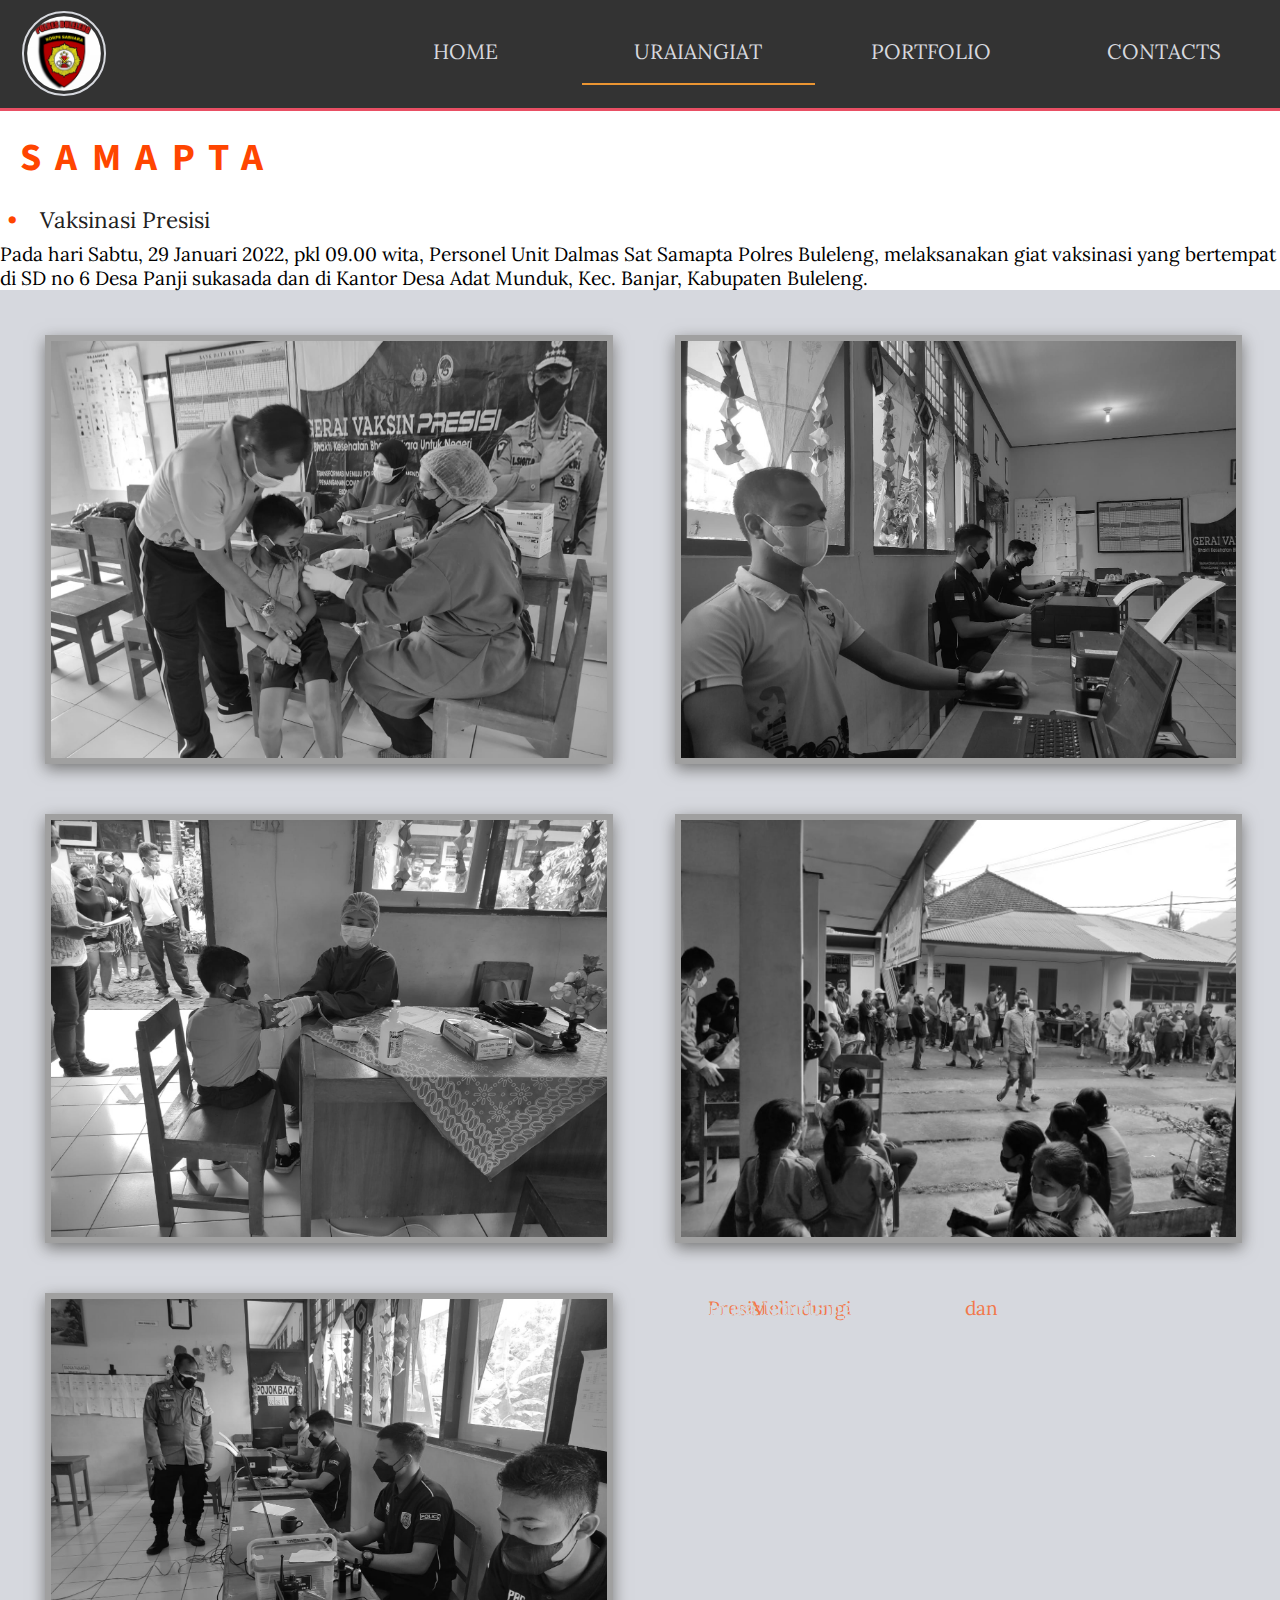
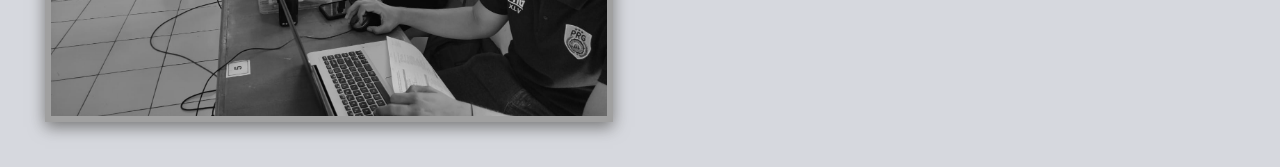
<file: services.html>
<!DOCTYPE html>
<html lang="en">
    <head>
        <meta charset="UTF-8">
        <meta name="viewport" content="width=device-width, initial-scale=1.0">
        <meta name="description" content="Satuan Samapta Polres Buleleng">
        <meta name="keywords" content="Satuan Samapta Polres Buleleng">
        <link rel="apple-touch-icon" href="assets/images/apple_touch_icon.png">
        <link rel="stylesheet" href="assets/css/style.css">
        <title>Satuan Samapta</title>
    </head>
    <body>
        <header>
            <!-- navigation -->
            <div class="header header-fixed">
                <div class="navbar container">
                    <!-- navbar logo -->
                    <div class="logo"><a href="index.html"><img id="menu-logo" src="assets/images/logo.jpg" alt="Animated crossed arms on the chest holding a wrench and a hammer" title="Company logo"/></a></a></div>
                    <!--- navbar sandwich menu-->
                    <input type="checkbox" id="navbar-toggle">
                    <label for="navbar-toggle"><i></i></label>
                    <!-- navbar links -->
                    <nav class="menu">
                        <ul>
                            <li><a href="index.html">Home</a></li>
                            <li><a href="service.html" class="active">UraianGiat</a></li>
                            <li><a href="portfolio.html">Portfolio</a></li>
                            <li><a href="contacts.html">Contacts</a></li>
                        </ul>
                    </nav>        
                </div>
            </div>
        </header>
        <!-- Services -->
        <main id="services">
            <div class="services-container-content">
                <div class="Lap har giat">
                    <h1>Samapta</h1>
                    <ul class="services-list">
                        <li>Vaksinasi Presisi</li>
                         <div                   
                    
                      <h3><font color="black">Pada  hari Sabtu, 29  Januari 2022, pkl 09.00 wita,  Personel Unit Dalmas Sat Samapta Polres Buleleng,  melaksanakan giat vaksinasi  yang bertempat di SD no 6 Desa Panji sukasada dan di Kantor Desa Adat  Munduk, Kec. Banjar, Kabupaten Buleleng.
                       </font>
                       </h3>
                    <div id="gallery">
                    <img src="assets/Photo/vak1.jpg.jpg" alt="vaks1">
                    <img src="assets/Photo/vak2.jpg" alt="vaks2">
                    <img src="assets/Photo/vak3.jpg" alt="vaks3">
                    <img src="assets/Photo/vak4.jpg" alt="vaks4">
                    <img src="assets/Photo/vak5.jpg" alt="vaks5>
                    </div>
                    </div>
                    </ul>                
                </div>
            </div>
        </main>    
        <!-- footer -->
        <footer class="footer-container">
            <!-- footer left -->
            <div class="footer-left">
                <div class="footer-company-about">
                    <h3><span>Tentang</span> Us</h3>
                    <p>Senantiasa <span class="accent-color">Melindungi </span> Mengayomi <span class="accent-color"> dan </span> Melayani Masyarakat.</p>
                    <p>Salam <span class="accent-color">Presisi</span> Polri.</span>
                </div>
                <div class="footer-icons">
                    <a href="https://www.facebook.com/satsabhara.polresbuleleng.9" target="_blank" rel="noopener" aria-label="Visit our Facebook page (opens in a new tab)"><i class="fab fa-facebook"></i></a>
                    <a href="https://youtube.com/channel/UCFS8zK6vRKDEJgggzTLN48Q" target="_blank" rel="noopener" aria-label="Visit our youtube channel (opens in a new tab)"><i class="fab fa-youtube"></i></a>
                    <a href="https://instagram.com/satsamaptabuleleng?utm_medium=copy_link" target="_blank" rel="noopener" aria-label="Visit our Instagram page (opens in a new tab)"><i class="fab fa-instagram"></i></a>
                </div>       
            </div>
            <!-- footer center -->
            <div class="footer-center">
                <div><i class="fa fa-map-marker"></i>
                <p>Jln Pramuka No 1- Singaraja</p>
                </div>
                
       </body>
</html>
</file>
<file: assets/css/style.css>
/*General set-up*/

@import url('https://fonts.googleapis.com/css2?family=Source+Sans+Pro&display=swap');
@import url('https://fonts.googleapis.com/css2?family=Lora&display=swap'); 
@import url('https://fonts.googleapis.com/css2?family=The+Nautigal:wght@700&display=swap');            /*font link import*/

*,
*::before,
*::after {
  box-sizing: border-box;                
  margin: 0;
  padding: 0;
  border: none;                           /*box model setting*/
}

body {
  min-height: 100vh;
  display: flex;
  flex-direction: column;                 /*flexbox items positioning*/
  font-family: Lora, sans-serif;
  color: #d6d8de;                       /*soft light gray for better contrast*/
  font-weight: 300;  
  margin: 0;   
  padding: 0; 
  font-size: 1.2rem;                      /*typography setting*/
}

main {
  flex-grow: 1;                            /*flexbox main items even layout*/
}

i {
  margin: 2rem;                             /*social links spacing*/      
}
                 
.accent-color {
  color: #f2784b;                        /*accent-color added to string text*/
}

h1, h2, h3 {
  font-family: Source Sans Pro, sans-serif;
  text-transform: uppercase;
  letter-spacing: 0.9rem;
  color: #d6d8de;
  margin: 1.25rem;                         /*headings typography*/
}

/*Navigation bar template was borrowed from https://codepen.io/biblos/pen/babJvO and later resdesigned according to project needs*/

.header-fixed {
  top: 0;
  z-index: 1;
  width: 100vw;                              /*parent container positioning against descendant containers*/
  background-color: #333333;                
}

.navbar {
  display: flex;
  justify-content: space-between;
  align-items: center;                      
  line-height: 2.3rem;                      /*flexbox layout for container holding menu links*/
  border-bottom: 0.2rem solid #e94f64;    /*accent color bottom line on navbar*/
}

.menu a {
  text-decoration: none;                     /*menu link styling*/
}

.menu a:hover{
  -webkit-transform: scale(1.1);
  -ms-transform: scale(1.1);
  transform: scale(1.1);
  color: #e94f64;                           /*menu link mouse over styling*/
}

.active {
  border-bottom: 2px solid #eb9532;      
  font-size: 125%;                            /*selected link style*/
}

#menu-logo {
  height: 5.3rem;
  width: 5.3rem;
  border-radius: 100%;                         /*logo round shaping*/
  border: 0.125rem solid #d6d8de;
  margin: 0.7rem 0 0 1.35rem;                  /*positioning symmetrically*/
  padding: 0.2rem;                             /*logo shape styling*/
}

#menu-logo:hover {
 -webkit-transform: scale(1.2);
  -ms-transform: scale(1.2);
  transform: scale(1.2); 
  border-color: #e94f64;                     /*mouse over zoom logo style */
}

.navbar .logo {
  flex: 3;                                     /*flexbox item logo positioning against text menu links*/
}

.navbar nav {
  flex: 8;                                     /*flexbox text menu items positioning against logo*/                                     
}

/*Sandwich and round shaped menu button*/

.navbar label {  
  margin: 1rem;                                     /*round button adjustment on right and top of mobile screen*/                       
  padding: 1.75rem 1.25rem;                         /*navbar padding*/
  position: relative;
  z-index: 3;                                       /*round menu button overstackssandwich menu in responsive format*/
}

.navbar label i {
  position: relative;
  height: 0.1rem;
  width: 1.125rem;                                  /*toggle and cross icons size*/                                          
}

.navbar label i:before,
.navbar label i:after {
  content: '';
  height: 100%;
  position: absolute;
  width: 100%;                                      /*round button and sandwich menu bars and cross design*/
}

.navbar label i,
.navbar label i:before,
.navbar label i:after {
  display: block;
  background: #d6d8de;                         /*round menu button and sandwich menu alignment*/
}

.navbar label i:before {
  top: 0.5rem;
}

.navbar label i:after {                             /*spacing between sandwich menu bars*/
  top: -0.5rem;
}

.navbar #navbar-toggle {                             /*sandwich menu offset against round button menu*/
  display: none;
}

.header #navbar-toggle:checked ~ .menu {
  visibility: visible;
  opacity: 0.99;                                      /*transition from sandwich menu to round button menu*/
}

.header #navbar-toggle:checked ~ label {
  background: #eb9532;
  border-radius: 50%;                                 /*round button shape and color*/
}


.header #navbar-toggle:checked ~ label i {
  background: transparent;                            /*three parallel bars to cross transition*/
}

.header #navbar-toggle:checked ~ label i:before {
  transform: rotate(-45deg);
}

.header #navbar-toggle:checked ~ label i:after {
  transform: rotate(45deg);
}

.header #navbar-toggle:checked ~ label:not(.steps) i:before,
.header #navbar-toggle:checked ~ label:not(.steps) i:after {
  top: 0;
}

/*Responsive navigation*/

/*Transition to sandwich menu for devices up to 820px*/

@media only screen and (max-width: 820px) {
  .navbar nav {
    visibility: hidden;                   /*menu pop up stay invisible until sandwich menu is clicked*/                       
    z-index: 2;                           /*pop up menu overstacks sandwich menu*/                  
    position: fixed;
    top: 0;
    left: 0;
    width: 100vw;
    height: 100vh;
    display: table;
    background: #d6d8de;                 /*color of small screen menu pop up*/
  }

  .navbar nav ul {
    display: table-cell;
    vertical-align: middle;                 /*pop up menu list display*/
  }

  .navbar nav li {
    display: block;
    text-align: center;
    padding: 1.5rem;                      /*pop up menu alignment and spacing between list items*/
    font-size: 2.5rem;
    text-transform: uppercase;
    font-weight: 500;                     /*pop up menu items typography*/
  }

  .navbar nav li:hover {                    
    background: #333333;                /*pop up menu mouse over styling*/               
  }

  .navbar nav li a {
    color: #333333;                      /*elimination of default blue color in link elements*/
  }
}

/*Classic menu display for all devices over 820px*/

@media only screen and (min-width: 820px) {
  .navbar nav ul {
    margin: 0;
    padding: 0;
    display: flex;
    justify-content: space-around;
    text-align: center;
    list-style: none;
  }

  .navbar nav li {
    flex: 1;
  }

  .navbar nav li a {
    display: block;
    padding: 0 0.5rem;
    font-size: 1.3rem;
    line-height: 3.8rem;                             /*block setting for hover over effect*/
    text-transform: uppercase;
    color: #d6d8de;
    text-decoration: none;                          /*list items typography and removal of default link color*/
  }

  .navbar nav li:hover {
    background: #656565;                          /*hover over color changing effect for menu items*/
  }

  .navbar label {
    display: none;                                  /*sandwich menu setting to invisible*/
  }
}

@media only screen and (max-width: 1024px) {
  .header-fixed {
    width: 100vw;                                       /*nav bar full length on wider screens*/
  }
}

/*Hero image*/

.hero-outer {
  display: flex;                                   /*flexbox model setting*/
  flex-direction: column;
  margin: 0;                                       /*flex container screen fit*/ 
  background-color: #d6d8de;                     /*outer division layout and siziing*/
}

#hero-image {
  flex-grow: 1;                                                     /*child flex container ratio*/
  height: 100vh;
  width: 100vw;                                                     /*child flex container size*/
  background: url('../images/hero-image.jpg') no-repeat center;     /*hero image rendering in center and without mosaic*/
}

/*Responsive hero image for small screen devices smaller than 768px*/

@media only screen and (max-width: 768px) {                 /*media query*/

  @keyframes zoominoutsinglefeatured {
    0% {
      transform: scale(0.4,0.4);
    }
    50% {
      transform: scale(1.1,1.1);
    }
    100% {
      transform: scale(1,1);                                /*zoom in - zoom out transition between smaller - bigger -normal*/
    }    
  }                                                        

  #hero-image {
    background-size: contain;                                 /*debugging of cut image on smaller screens*/                                                          
    animation: zoominoutsinglefeatured 15s;                   /*zoom in - zoom out animation  length*/            
  }

  .hero-outer {
    max-height: 60vh;
    width: 100vw;                                             /*flex container sizing for smaller screens*/
  }                                                         
}

/*Responsive hero image for devices over 768px*/

@media only screen and (min-width: 768px) {                   /*media query*/              

  @keyframes zoominoutsinglefeatured {
    0% {
      transform: scale(0.4,0.4);
    }
    50% {
      transform: scale(0.8,0.8);
    }
    100% {
      transform: scale(1,1);                                  /*zoom in - zoom out transition between smaller - bigger -normal*/
    }  
  }
  
  #hero-image {
    background-size: contain;                                 /*debugging of cut image on larger screens*/                                
    animation: zoominoutsinglefeatured 15s;                   /*zoom in - zoom out effect length*/            
  }

  .hero-outer {
    max-height: 85vh;
    width: 100vw;                                             /*flex container sizing for smaller screens*/
  }
}

/* Responsive footer template was borrowed at https://webdevtrick.com/html-css-footer/ and later redisigned according to project needs*/

footer {
  bottom: 0;                                        /*footer main container fixed positioning to bottom*/
 }

footer p {
  margin: 1.25rem;                                  /*spacing out text*/
}

.footer-container {
  background-color: #333333;
  width: 100vw;
  padding: 2rem 1.8rem;                             /*footer styling, sizing and alignment*/
 }
  
.footer-container .footer-left,
.footer-container .footer-center,
.footer-container .footer-right { 
  display: inline-block;
  vertical-align: top;                              /*footer child containers positioning and alignment*/
}
  
.footer-container .footer-left {
  width: 40%;                                       /*left child container ratio*/
}
  
.footer-container h3 span{ 
  color: #eb9532;                                  /*accent color in headings*/               
}
  
.footer-container .footer-center {
  width: 35%;                                       /*center child container ratio*/
}
  
.footer-container .footer-center i {
  color: #eb9532;
  font-size: 1.5rem;                                 /*fontawesome icons styling*/
}
  
.footer-container .footer-center p {
  display: inline-block;
  color: #d6d8de;                                 /*child center container paragraph layout and styling*/
}
  
.footer-container .footer-center p a {
  color: #d6d8de;
  text-decoration: none;                            /*email link styling*/
}

.footer-container .footer-center p a:hover {
  color: #e5c454;
  font-size: 1.2rem;                                /*email link mouse over styling*/
}
  
.footer-container .footer-right {
  width: 20%;                                       /*right child container ratio*/
}
  
.footer-container .footer-icons {
  margin-top: 1.6rem;                               /*social icons positioning*/
}
  
.footer-container .footer-icons a {
  font-size: 1.3rem;
  color: #e94f64;                                 /*social link icons typography*/                     
}

.footer-container .footer-icons a:hover {
  font-size: 1.5rem;
  color: #e5c454;                                 /*social link icons mouser over styling*/                     
}

.footer-copyright {
  color: #eb9532;
  font-size: xx-small;                              /*copyright typography*/
}

.footer-right h3 {
  font-family: 'The Nautigal', sans-serif;
  text-transform: none;
  font-size: 2.4rem;
  color: #e94f64;                                 /*company name unique styling*/
}
  
/*Responsive footer for devices with screens less than 880px*/

@media only screen and (max-width: 880px) {

  .footer-container .footer-left,
  .footer-container .footer-center,
  .footer-container .footer-right {
    display: block;                                 /*child containers display in blocks one on top another*/
    width: 100%;                                    
    margin-bottom: 2.5rem;
    text-align: center;                             /*child containers content alignement*/
  }                                               
}

/*Contact page*/

/*Contact page template was borrowed from https://www.codinglabweb.com/2021/04/contact-us-form-in-html-and-css-free.html 
The borrowed version was restyled according to project needs*/

.contact {
  background-color: #d6d8de;
  width: 100vw; 
}

.contact-container .contact-content {
  display: flex;                                    /*flexbox model setting*/            
  align-items: center;
  justify-content: space-between;                     
}

.contact-container .contact-content .left-side {
  width: 25%;
  height: 100%;
  display: flex;
  flex-direction: column;                           /*vertical display of content*/
  align-items: center;                              /*contact details alignment centrally*/
  justify-content: center;
  margin-bottom: 4rem;                              /*air to breath on the bottom*/
  position: relative;                              /*left child container sizing and alignment*/
}

.contact-content .left-side::before {
  content: '';                                       /*property to insert generated divider*/
  position: absolute;
  height: 90%;                                       /*divider height*/
  width: 0.13rem;
  right: -1rem;                                      /*divider alignment on horizontal axis*/                                
  top: 50%;
  transform: translateY(-50%);                       /*divider alignment centrally along vertical axis*/
  background: #f2784b;                             /*divider styling and layout*/
}

.contact-content .left-side .details { 
  margin: 2rem;                                       
  text-align: center;                                /*left child container contact details layout*/                        
}                                                   

.contact-content .left-side .details i {
  font-size: 1.9rem;
  color: #f2784b;
  margin-bottom: 0.6rem;                            /*fontawesome typography and alignment*/                 
}

.contact-content .left-side .details .topic {
  font-size: 1.3rem;
  padding: 1rem;
  letter-spacing: 0.3rem;
  font-weight: 600;   
  color: #eb9532;                                  /*left child container topic typography*/
}

.contact-content .left-side .details .text-one,
.contact-content .left-side .details .text-two  {
  font-size: 1.3rem;
  letter-spacing: 0.2rem;
  font-weight: 500;
  color: #333333;                                   /*left child container text typography*/
}

.contact-container .contact-content .right-side {
  width: 100vw;
  margin-left: 4.7rem;                               /*right child containner and divider alignment*/
}

.contact-content .right-side .topic-text {
  font-size: 1.7rem;
  font-weight: 600;
  letter-spacing: 0.7rem;
  text-transform: uppercase;
  color: #e94f64;                                  /*right child container content typography*/
}

.right-side p {
  color: #333333;
  padding: 2rem 4rem 2rem 0;                        /*right child container paragraph typography and alignment*/
}

.right-side .input-box {
  height: 3rem;
  width: 95%;
  margin: 0.75rem 0;                                 /*input box fields sizing and alignement*/
}

.right-side .input-box input {
  height: 95%;
  width: 95%;                                       /*size of input fields*/
  font-size: 1rem;                                  /*font size of input placeholders*/
  background: #F0F1F8;                            /*input fields color*/
  border-radius: 0.3rem;
  padding: 0 0.9rem;                                /*input fileds styling*/                  
}

.right-side .message-box {
  min-height: 14rem;                               /*input message box sizing*/
}

.right-side .button {
  display: inline-block;
  margin-top: 0.75rem;                             /*input submit button sizing and positioning*/
}

.right-side .button [type="submit"] {
  color: #d6d8de;
  font-size: 1.1rem;
  padding: 0.5rem 1rem;
  border-radius: 0.4rem;
  background: #333333;                            /*input submit button styling*/
}

.button [type="submit"]:hover {
  background: #eb9532;                            /*input submit button mouse over styling*/
}

.text-one a {
  text-decoration: none;
  color: #333333;                                 /*email link styling*/            
}

.text-one a:hover {
  color: #eb9532;                                 /*email link hover effect*/
}

/*Responsive contact for devices with screens smaller than 820px*/

@media only screen and (max-width: 820px) {

  .contact-container {
    margin: 2.5rem 0;
    height: 100%;
    width: 100%;                                      /*space around contact form*/
  }

  .contact-container .contact-content {
    flex-direction: column-reverse;                    /*send us a message appears first*/
  }

 .contact-container .contact-content .left-side {
   width: auto;
   flex-direction: row;
   margin-top: 2.5rem;
   justify-content: center;
   flex-wrap: wrap;                                         /*fontawesome content transition to bottom*/
 }

 .contact-container .contact-content .left-side::before {
   display: none;                                           /*divider elimination*/
 }

 .contact-container .contact-content .right-side {
   width: auto;
   margin-top: 5rem;
   margin-left: 2rem;                                       /*contact form expansion taking left side content transition to bottom*/
 }
}

/*Post-submit thank you page*/

.post-submit {
  display: flex;    
  background: #d6d8de;  
  height: auto;                    /*parent container flexbox setting*/
}

.thanku-box h1{
  padding: 2rem 2rem;
  color: #e94f64;
  text-align: center;               /*child container typography*/
}
 
.thanku-box p {
  color: #333333;
  text-align: center;
}

/*Portfolio*/

#gallery {
  padding: 20px;
  line-height:0;
  -webkit-column-count:2;                  
  -moz-column-count:2;
  column-count:2; 
  background-color: #d6d8de;                          /*two column gallery layout*/
}

#gallery img {                              
  width: 100%;
  height: auto;
  margin-bottom: 2.5rem;                                /*image alignment and sizing*/
  filter: grayscale(100%);                              /*black and white photo effect*/
  box-shadow: rgba(233, 79, 100, 0.95) 0px 5px 15px;  /*box-shadow effect*/                 
  border: 0.39rem solid #eb9532;                      /*image styling*/
}

#gallery img:hover {
  filter:none;                              /*black and white effect elimination on hover*/
  transform: scale(1.1)                     /*additional transform animation on hover*/                       
}

/*Responsive portfolio for small screens up to 768px*/

@media only screen and (max-width: 768px) {
  #gallery {
   -moz-column-count:    1;
   -webkit-column-count: 1;
    column-count:        1;                 /*one column gallery layout*/
  }
}

/*Responsive portfolio for large screens over 1024px*/

@media only screen and (min-width: 1024px) {
  #gallery img {                              
    width: 93%;
    height: 100%;
    margin: 25px;                           /*space out images between each other*/                   
  }
}

/*Services*/

.services-container {
  display: flex;  
  flex-wrap: wrap;
  width: 100%;
  height: 75vh;
  padding: 5rem;  
  border: 0.25rem solid orange;                        /*parent container turned flexbox*/
}

.services-container-content {
  flex: 1;                                              /*child containers width ration*/
}

.services-container:first-child {
  margin-right: 1.25rem;                                /*spacing between child container*/
}

.services-container-content li {
  color: #212121;  
  font-size: 1.4rem;
  margin: 0.5rem;                                   /*paragraphs color in white background*/
}

.services-container-content h1 {                     /*heading color*/
  color: orangered;
}

.services-list {
  list-style: none;                                 /*bullet points deletion*/
}

.services-list li::before {
  content:  "•";
  color: orangered;
  font-weight: 900;
  display: inline-block;
  width: 2rem;                                      /*new style bullet points implementation*/
}

.services-container {
  overflow-y: auto;
}

/*Responsive services for small screens up to 490px*/

@media  only screen and (max-width: 490px) {
  .services-container {
    margin: 0;
    padding: 3.5rem 0;
    justify-content: left;
    font-size: 0.8rem;                             /*adjustments in typography and layout*/
  }
  .services-container h1 {
    line-height: 2rem;                            /*heading space between lines*/
  }
}
</file>
